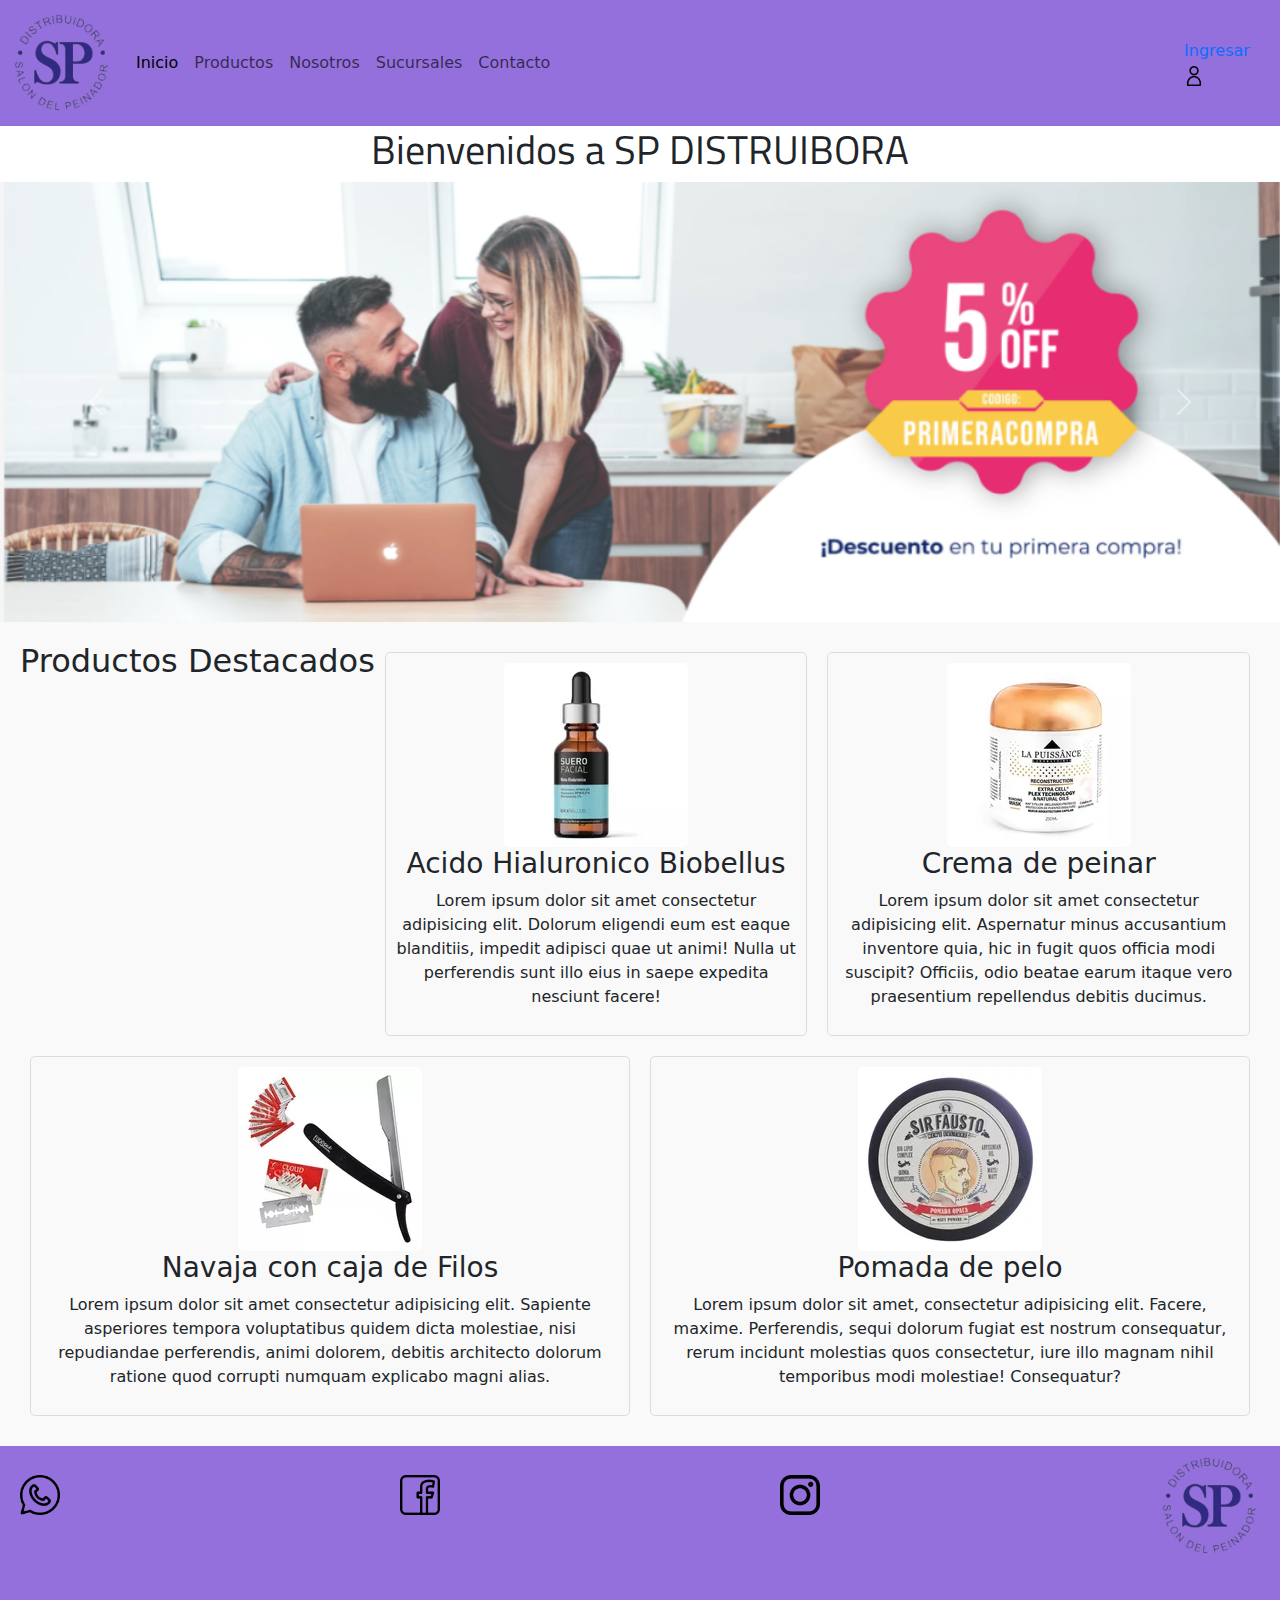
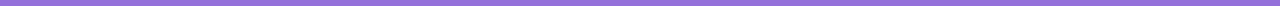
<file: index.html>
<!doctype html>
<html lang="en">

<head>
    <meta charset="utf-8">
    <meta name="viewport" content="width=device-width, initial-scale=1">
    <!-- ICONO DE LA PESTANIA-->
    <link rel="shortcut icon" href="./assets/img/logo11.png">
    <!--CSS-->
    <link rel="stylesheet" href="./css/style.css">
    <title>SP DISTRUIBORA</title>
    <link href="https://cdn.jsdelivr.net/npm/bootstrap@5.3.3/dist/css/bootstrap.min.css" rel="stylesheet"
        integrity="sha384-QWTKZyjpPEjISv5WaRU9OFeRpok6YctnYmDr5pNlyT2bRjXh0JMhjY6hW+ALEwIH" crossorigin="anonymous">
</head>

<body>

    <header>
        <nav class="navbar navbar-expand-lg fondoNavbar">
            <div class="container-fluid">

                <a class="navbar-brand" href="#">
                    <img class="logoTam" src="./assets/img/logo11.png" alt="SP DISTRUIBORA LOGO">
                </a>
                <button class="navbar-toggler" type="button" data-bs-toggle="collapse" data-bs-target="#navbarNav"
                    aria-controls="navbarNav" aria-expanded="false" aria-label="Toggle navigation">
                    <span class="navbar-toggler-icon"></span>
                </button>
                <div class="collapse navbar-collapse" id="navbarNav">
                    <ul class="navbar-nav">
                        <li class="nav-item">
                            <a class="nav-link active" aria-current="page" href="#">Inicio</a>
                        </li>
                        <li class="nav-item">
                            <a class="nav-link" href="./pages/producto.html">Productos</a>
                        </li>
                        <li class="nav-item">
                            <a class="nav-link" href="./pages/nosotros.html">Nosotros</a>
                        </li>
                        <li class="nav-item">
                            <a class="nav-link" href="./pages/sucursales.html">Sucursales</a>
                        </li>
                        <li class="nav-item">
                            <a class="nav-link" href="./pages/contacto.html">Contacto</a>
                        </li>
                         <!--
                        <li class="nav-item">
                            <a class="nav-link" href="./pages/contacto.html">Carrito</a>
                        </li>

                        Area desabilitada <li class="nav-item">
                    <a class="nav-link disabled" aria-disabled="true">Disabled</a>
                  </li>
                -->
                    </ul>
                </div>
            </div>

            <ul class="nav justify-content-end">
                <li class="nav-item">
                    <a class="nav-link active" aria-current="page" href="#">Ingresar
                        <img src="./assets/img/iniciosesion.png" alt="Ingresar" width="20 px" height="20px">
                    </a>
                </li>
            </ul>
        </nav>
    </header>


    <main>
        <h1 class="tituloPrincipal">Bienvenidos a SP DISTRUIBORA</h1>

        <!--CARROUSEL BOOSTRAP-->

        <div id="carouselExampleAutoplaying" class="carousel slide" data-bs-ride="carousel">
            <div class="carousel-inner">
                <div class="carousel-item active">
                    <img src="./assets/img/BANNER.png" class="d-block w-100" alt="banner1">
                </div>
                <div class="carousel-item">
                    <img src="./assets/img/banner2.png" class="d-block w-100" alt="banner2">
                </div>
                <div class="carousel-item">
                    <img src="./assets/img/banner3.png" class="d-block w-100" alt="banner3">
                </div>
            </div>
            <button class="carousel-control-prev" type="button" data-bs-target="#carouselExampleAutoplaying"
                data-bs-slide="prev">
                <span class="carousel-control-prev-icon" aria-hidden="true"></span>
                <span class="visually-hidden">Previous</span>
            </button>
            <button class="carousel-control-next" type="button" data-bs-target="#carouselExampleAutoplaying"
                data-bs-slide="next">
                <span class="carousel-control-next-icon" aria-hidden="true"></span>
                <span class="visually-hidden">Next</span>
            </button>
        </div>


        <section class="productosDestacados">
            <h2>Productos Destacados</h2>
            <div class="producto">
                <img src="./assets/img/acido.webp" alt="Producto 1">
                <h3>Acido Hialuronico Biobellus</h3>
                <p>Lorem ipsum dolor sit amet consectetur adipisicing elit. Dolorum eligendi eum est eaque blanditiis,
                    impedit adipisci quae ut animi! Nulla ut perferendis sunt illo eius in saepe expedita nesciunt
                    facere!</p>
            </div>
            <div class="producto">
                <img src="./assets/img/crema.webp" alt="Producto 2">
                <h3>Crema de peinar</h3>
                <p>Lorem ipsum dolor sit amet consectetur adipisicing elit. Aspernatur minus accusantium inventore quia,
                    hic in fugit quos officia modi suscipit? Officiis, odio beatae earum itaque vero praesentium
                    repellendus debitis ducimus.</p>
            </div>
            <div class="producto">
                <img src="./assets/img/navcaja.webp" alt="Producto 3">
                <h3>Navaja con caja de Filos</h3>
                <p>Lorem ipsum dolor sit amet consectetur adipisicing elit. Sapiente asperiores tempora voluptatibus
                    quidem dicta molestiae, nisi repudiandae perferendis, animi dolorem, debitis architecto dolorum
                    ratione quod corrupti numquam explicabo magni alias.</p>
            </div>
            <div class="producto">
                <img src="./assets/img/pomada.webp" alt="Producto 4">
                <h3>Pomada de pelo</h3>
                <p>Lorem ipsum dolor sit amet, consectetur adipisicing elit. Facere, maxime. Perferendis, sequi dolorum
                    fugiat est nostrum consequatur, rerum incidunt molestias quos consectetur, iure illo magnam nihil
                    temporibus modi molestiae! Consequatur?</p>
            </div>


        </section>

    </main>


    <footer class="footer">
        <div class="footerLeft">
            <img src="/assets/img/w.png" alt="WhatsApp Logo" class="logoSticky">
        </div>
        <div class="footerLeft">
            <img src="./assets/img/fb.png" alt="facebook Logo" class="logoSticky">
        </div>
        <div class="footerLeft">
            <img src="./assets/img/ig (1).png" alt="instagram Logo" class="logoSticky">
        </div>

        <div class="footerCenter">
            <img src="./assets/img/logo11.png" alt="Logo de la Página" class="logoPagina" width=100px; height=100px;>
            <div class="redesSociales">
                <a href="https://www.instagram.com" target="_blank"><i class="fab fa-instagram"></i></a>
                <a href="https://www.facebook.com" target="_blank"><i class="fab fa-facebook-f"></i></a>
                <a href="https://www.whatsapp.com" target="_blank"><i class="fab fa-whatsapp"></i></a>
            </div>
        </div>
    </footer>

    <script src="https://cdn.jsdelivr.net/npm/bootstrap@5.3.3/dist/js/bootstrap.bundle.min.js"
        integrity="sha384-YvpcrYf0tY3lHB60NNkmXc5s9fDVZLESaAA55NDzOxhy9GkcIdslK1eN7N6jIeHz" crossorigin="anonymous">
        </script>
</body>

</html>
</file>
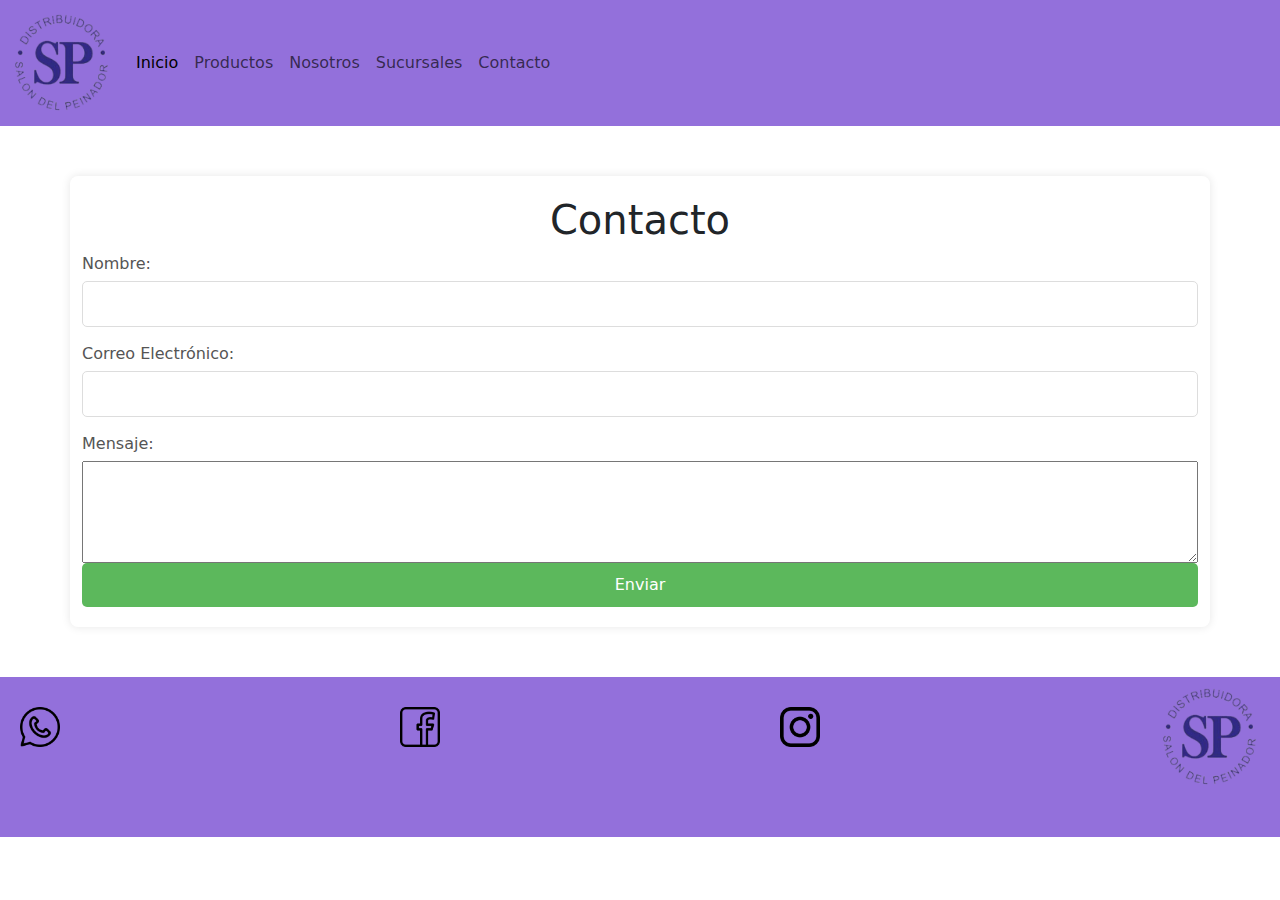
<file: pages/contacto.html>
<!doctype html>
<html lang="en">

<head>
  <meta charset="utf-8">
  <meta name="viewport" content="width=device-width, initial-scale=1">
  <!-- ICONO DE LA PESTAÑA-->
  <link rel="shortcut icon" href="./assets/img/logo1111.png">
  <!--CSS-->
  <link rel="stylesheet" href="../css/style.css">
  <title>SP DISTRUIBORA</title>
  <link href="https://cdn.jsdelivr.net/npm/bootstrap@5.3.3/dist/css/bootstrap.min.css" rel="stylesheet"
    integrity="sha384-QWTKZyjpPEjISv5WaRU9OFeRpok6YctnYmDr5pNlyT2bRjXh0JMhjY6hW+ALEwIH" crossorigin="anonymous">
</head>

<body>

  <header>
    <nav class="navbar navbar-expand-lg fondoNavbar">
      <div class="container-fluid">

        <a class="navbar-brand" href="#">
          <img class="logoTam" src="../assets/img/logo11.png" alt="SP DISTRUIBORA LOGO">
        </a>
        <button class="navbar-toggler" type="button" data-bs-toggle="collapse" data-bs-target="#navbarNav"
          aria-controls="navbarNav" aria-expanded="false" aria-label="Toggle navigation">
          <span class="navbar-toggler-icon"></span>
        </button>
        <div class="collapse navbar-collapse" id="navbarNav">
          <ul class="navbar-nav">
            <li class="nav-item">
              <a class="nav-link active" aria-current="page" href="../index.html">Inicio</a>
            </li>
            <li class="nav-item">
              <a class="nav-link" href="../pages/producto.html">Productos</a>
            </li>
            <li class="nav-item">
              <a class="nav-link" href="../pages/nosotros.html">Nosotros</a>
            </li>
            <li class="nav-item">
              <a class="nav-link" href="../pages/sucursales.html">Sucursales</a>
            </li>
            <li class="nav-item">
              <a class="nav-link" href="#">Contacto</a>
            </li>
           <!--
            <li class="nav-item">
              <a class="nav-link" href="./pages/contacto.html">Carrito</a>
            </li>

             Area desabilitada <li class="nav-item">
                    <a class="nav-link disabled" aria-disabled="true">Disabled</a>
                  </li>
                -->
          </ul>
        </div>
      </div>
    </nav>
  </header>

  <main>
    <div class="container">
      <h1>Contacto</h1>
      <form class="contactoForm">
        <label for="name">Nombre:</label>
        <input type="text" id="name" name="name" required>

        <label for="email">Correo Electrónico:</label>
        <input type="email" id="email" name="email" required>

        <label for="message">Mensaje:</label>
        <textarea id="message" name="message" rows="4" required></textarea>

        <button type="submit">Enviar</button>
      </form>
    </div>
  </main>


  <footer class="footer">
    <div class="footerLeft">
        <img src="../assets/img/w.png" alt="WhatsApp Logo" class="logoSticky">
    </div>
    <div class="footerLeft">
        <img src="../assets/img/fb.png" alt="facebook Logo" class="logoSticky">
    </div>
    <div class="footerLeft">
        <img src="../assets/img/ig (1).png" alt="instagram Logo" class="logoSticky">
    </div>

    <div class="footerCenter">
        <img src="../assets/img/logo11.png" alt="Logo de la Página" class="logoPagina" width=100px; height=100px;>
        <div class="redesSociales">
            <a href="https://www.instagram.com" target="_blank"><i class="fab fa-instagram"></i></a>
            <a href="https://www.facebook.com" target="_blank"><i class="fab fa-facebook-f"></i></a>
            <a href="https://www.whatsapp.com" target="_blank"><i class="fab fa-whatsapp"></i></a>
        </div>
    </div>
</footer>


  <script src="https://cdn.jsdelivr.net/npm/bootstrap@5.3.3/dist/js/bootstrap.bundle.min.js"
    integrity="sha384-YvpcrYf0tY3lHB60NNkmXc5s9fDVZLESaAA55NDzOxhy9GkcIdslK1eN7N6jIeHz"
    crossorigin="anonymous"></script>
</body>

</html>
</file>
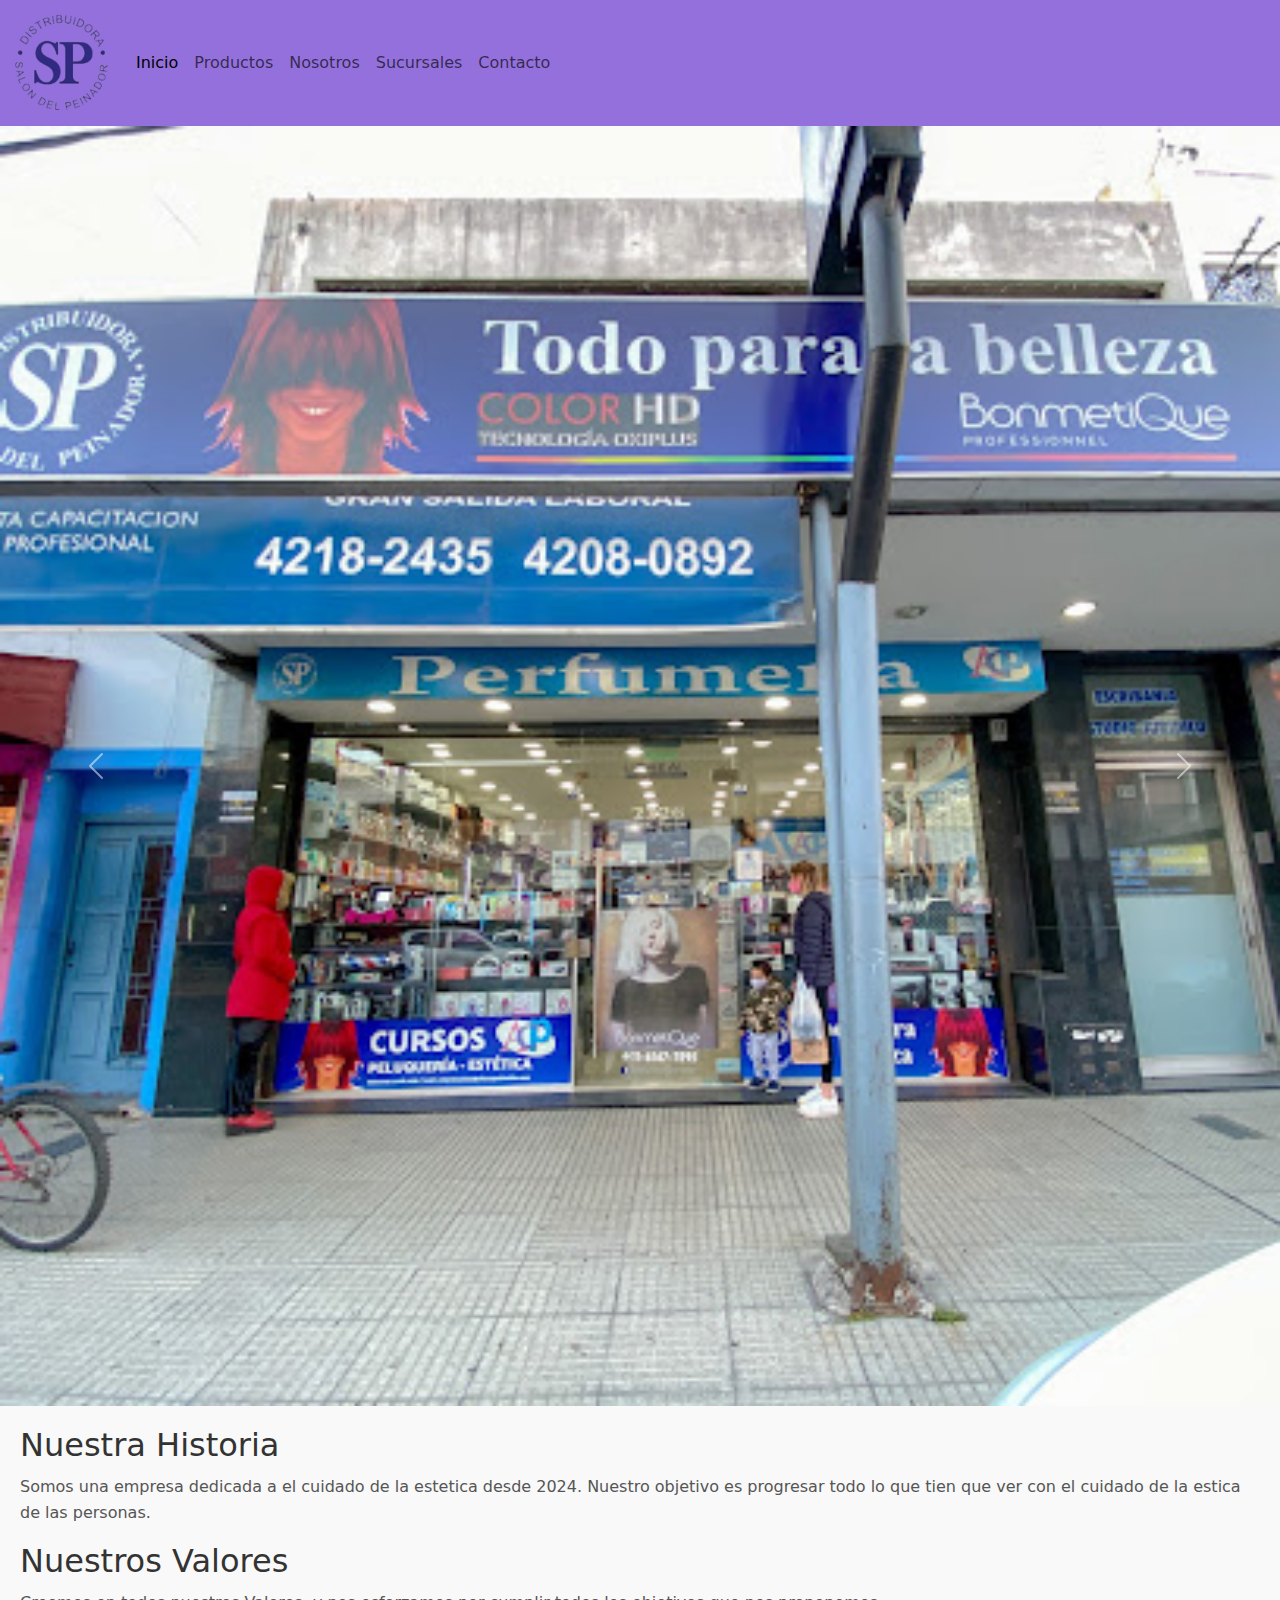
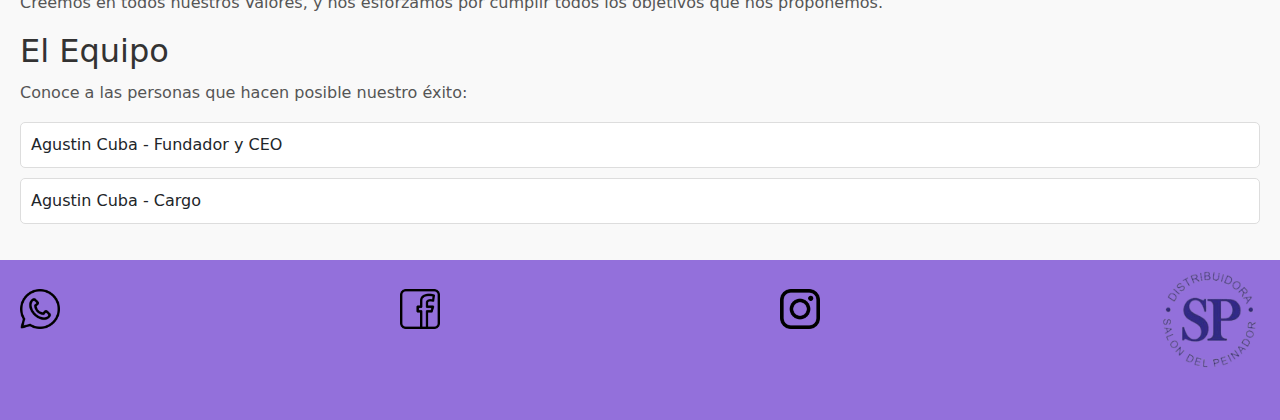
<file: pages/nosotros.html>
<!doctype html>
<html lang="en">

<head>
  <meta charset="utf-8">
  <meta name="viewport" content="width=device-width, initial-scale=1">
  <!-- ICONO DE LA PESTANIA-->
  <link rel="shortcut icon" href="./assets/img/logo1111.png">
  <!--CSS-->
  <link rel="stylesheet" href="../css/style.css">
  <title>SP DISTRUIBORA</title>
  <link href="https://cdn.jsdelivr.net/npm/bootstrap@5.3.3/dist/css/bootstrap.min.css" rel="stylesheet"
    integrity="sha384-QWTKZyjpPEjISv5WaRU9OFeRpok6YctnYmDr5pNlyT2bRjXh0JMhjY6hW+ALEwIH" crossorigin="anonymous">
</head>

<body>

  <header>
    <nav class="navbar navbar-expand-lg fondoNavbar">
      <div class="container-fluid">

        <a class="navbar-brand" href="#">
          <img class="logoTam" src="../assets/img/logo11.png" alt="SP DISTRUIBORA LOGO">
        </a>
        <button class="navbar-toggler" type="button" data-bs-toggle="collapse" data-bs-target="#navbarNav"
          aria-controls="navbarNav" aria-expanded="false" aria-label="Toggle navigation">
          <span class="navbar-toggler-icon"></span>
        </button>
        <div class="collapse navbar-collapse" id="navbarNav">
          <ul class="navbar-nav">
            <li class="nav-item">
              <a class="nav-link active" aria-current="page" href="../index.html">Inicio</a>
            </li>
            <li class="nav-item">
              <a class="nav-link" href="../pages/producto.html">Productos</a>
            </li>
            <li class="nav-item">
              <a class="nav-link" href="#">Nosotros</a>
            </li>
            <li class="nav-item">
              <a class="nav-link" href="../pages/sucursales.html">Sucursales</a>
            </li>
            <li class="nav-item">
              <a class="nav-link" href="../pages/contacto.html">Contacto</a>
            </li>
            <!--
            <li class="nav-item">
              <a class="nav-link" href="./pages/contacto.html">Carrito</a>
            </li>

             Area desabilitada <li class="nav-item">
                    <a class="nav-link disabled" aria-disabled="true">Disabled</a>
                  </li>
                -->
          </ul>
        </div>
      </div>
    </nav>
  </header>


  <div id="carouselExampleAutoplaying" class="carousel slide" data-bs-ride="carousel">
    <div class="carousel-inner">
      <div class="carousel-item active">
        <img src="../assets/img/nosotros 1.jpeg" class="d-block w-100" alt="banner1">
      </div>
      <div class="carousel-item">
        <img src="../assets/img/nosotros 2.jpg" class="d-block w-100" alt="banner2">
      </div>
      <div class="carousel-item">
        <img src="../assets/img/nosotros 3.jpg" class="d-block w-100" alt="banner3">
      </div>
    </div>
    <button class="carousel-control-prev" type="button" data-bs-target="#carouselExampleAutoplaying"
      data-bs-slide="prev">
      <span class="carousel-control-prev-icon" aria-hidden="true"></span>
      <span class="visually-hidden">Previous</span>
    </button>
    <button class="carousel-control-next" type="button" data-bs-target="#carouselExampleAutoplaying"
      data-bs-slide="next">
      <span class="carousel-control-next-icon" aria-hidden="true"></span>
      <span class="visually-hidden">Next</span>
    </button>
  </div>


  <section class="sobreNosotros">
    <h2>Nuestra Historia</h2>
    <p>Somos una empresa dedicada a el cuidado de la estetica desde 2024. Nuestro objetivo es progresar todo lo que tien
      que ver con el cuidado de la estica de las personas.</p>
    <h2>Nuestros Valores</h2>
    <p>Creemos en todos nuestros Valores, y nos esforzamos por cumplir todos los objetivos que nos proponemos.</p>
    <h2>El Equipo</h2>
    <p>Conoce a las personas que hacen posible nuestro éxito:</p>
    <ul>
      <li>Agustin Cuba - Fundador y CEO</li>
      <li>Agustin Cuba - Cargo</li>

    </ul>
  </section>

  <footer class="footer">
    <div class="footerLeft">
        <img src="../assets/img/w.png" alt="WhatsApp Logo" class="logoSticky">
    </div>
    <div class="footerLeft">
        <img src="../assets/img/fb.png" alt="facebook Logo" class="logoSticky">
    </div>
    <div class="footerLeft">
        <img src="../assets/img/ig (1).png" alt="instagram Logo" class="logoSticky">
    </div>

    <div class="footerCenter">
        <img src="../assets/img/logo11.png" alt="Logo de la Página" class="logoPagina" width=100px; height=100px;>
        <div class="redesSociales">
            <a href="https://www.instagram.com" target="_blank"><i class="fab fa-instagram"></i></a>
            <a href="https://www.facebook.com" target="_blank"><i class="fab fa-facebook-f"></i></a>
            <a href="https://www.whatsapp.com" target="_blank"><i class="fab fa-whatsapp"></i></a>
        </div>
    </div>
</footer>


  <script src="https://cdn.jsdelivr.net/npm/bootstrap@5.3.3/dist/js/bootstrap.bundle.min.js"
    integrity="sha384-YvpcrYf0tY3lHB60NNkmXc5s9fDVZLESaAA55NDzOxhy9GkcIdslK1eN7N6jIeHz"
    crossorigin="anonymous"></script>
</body>

</html>
</file>
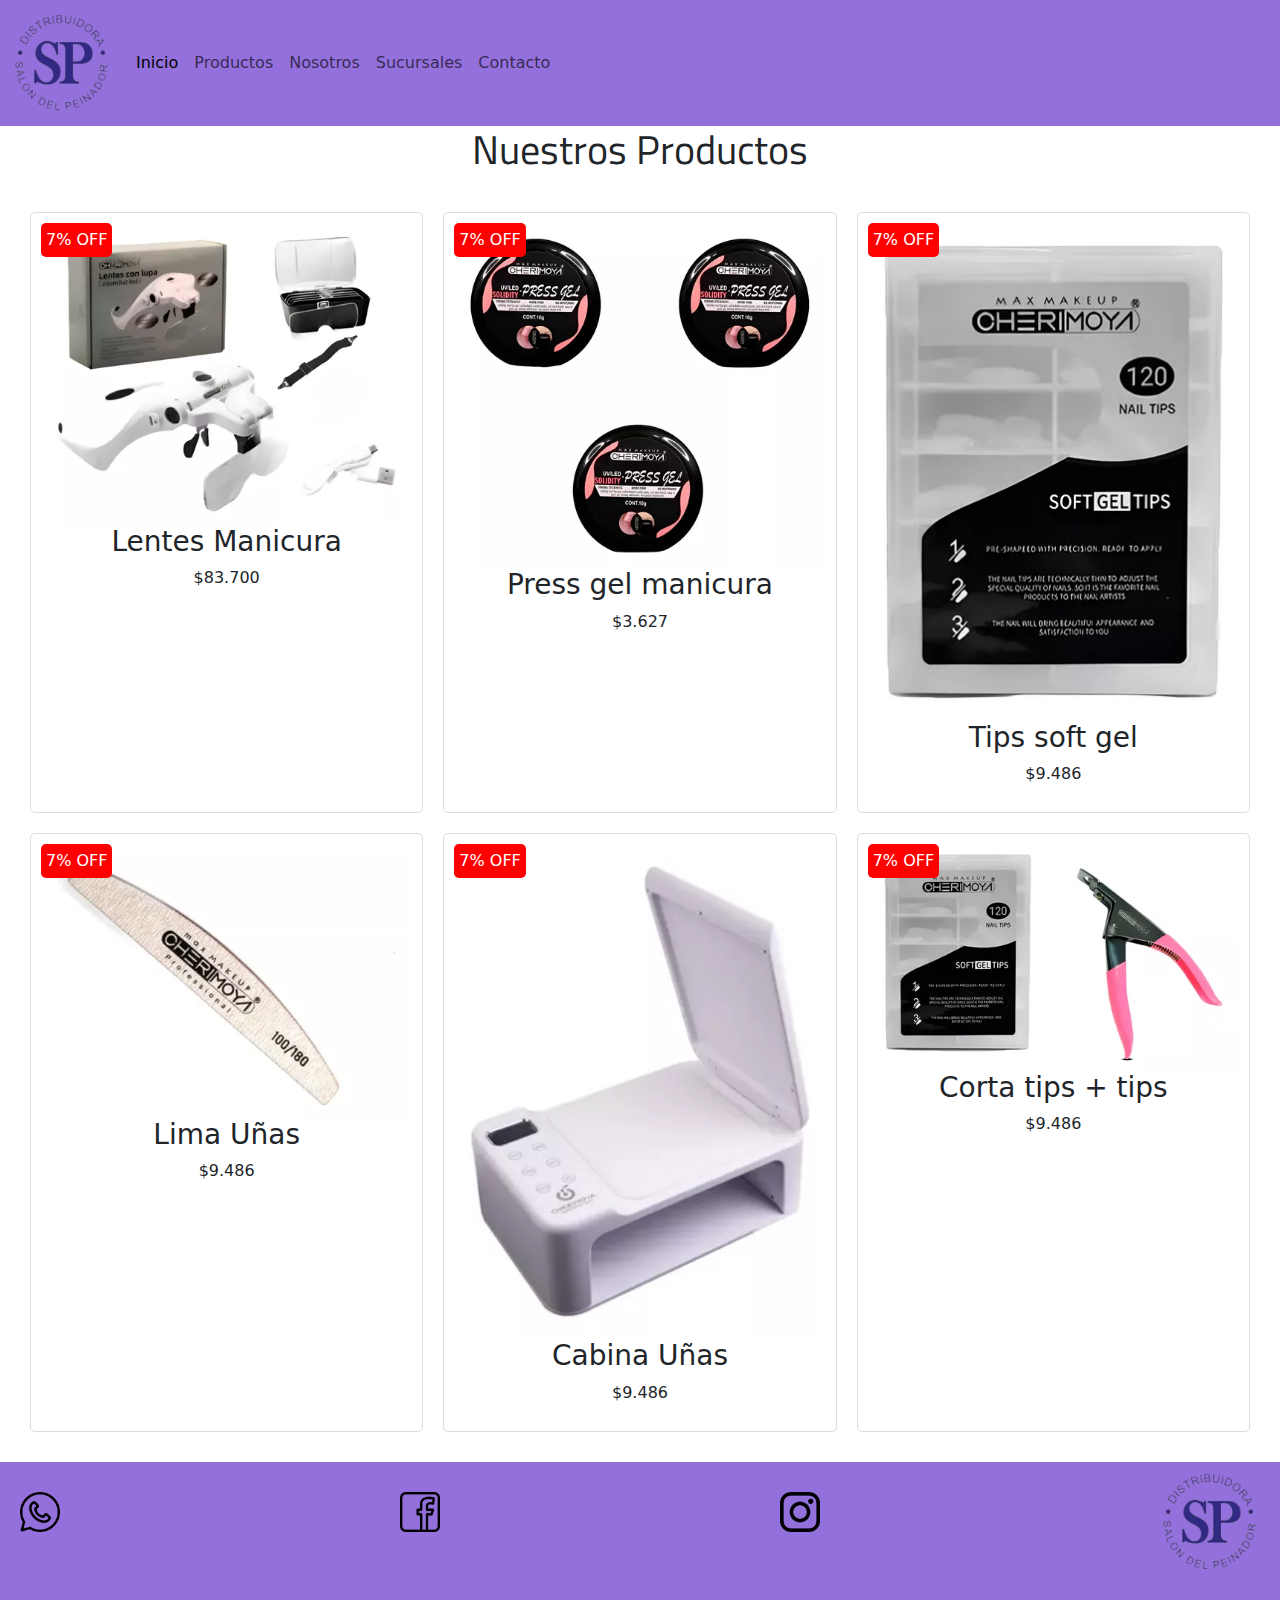
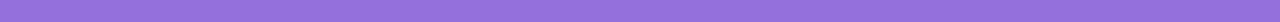
<file: pages/producto.html>
<!doctype html>
<html lang="en">

<head>
  <meta charset="utf-8">
  <meta name="viewport" content="width=device-width, initial-scale=1">
  <!-- ICONO DE LA PESTANIA-->
  <link rel="shortcut icon" href="./assets/img/logo1111.png">
  <!--CSS-->
  <link rel="stylesheet" href="../css/style.css">
  <title>SP DISTRUIBORA</title>
  <link href="https://cdn.jsdelivr.net/npm/bootstrap@5.3.3/dist/css/bootstrap.min.css" rel="stylesheet"
    integrity="sha384-QWTKZyjpPEjISv5WaRU9OFeRpok6YctnYmDr5pNlyT2bRjXh0JMhjY6hW+ALEwIH" crossorigin="anonymous">
</head>

<body>

  <header>
    <nav class="navbar navbar-expand-lg fondoNavbar">
      <div class="container-fluid">

        <a class="navbar-brand" href="#">
          <img class="logoTam" src="../assets/img/logo11.png" alt="SP DISTRUIBORA LOGO">
        </a>
        <button class="navbar-toggler" type="button" data-bs-toggle="collapse" data-bs-target="#navbarNav"
          aria-controls="navbarNav" aria-expanded="false" aria-label="Toggle navigation">
          <span class="navbar-toggler-icon"></span>
        </button>
        <div class="collapse navbar-collapse" id="navbarNav">
          <ul class="navbar-nav">
            <li class="nav-item">
              <a class="nav-link active" aria-current="page" href="../index.html">Inicio</a>
            </li>
            <li class="nav-item">
              <a class="nav-link" href="#">Productos</a>
            </li>
            <li class="nav-item">
              <a class="nav-link" href="../pages/nosotros.html">Nosotros</a>
            </li>
            <li class="nav-item">
              <a class="nav-link" href="../pages/sucursales.html">Sucursales</a>
            </li>
            <li class="nav-item">
              <a class="nav-link" href="../pages/contacto.html">Contacto</a>
            </li>
            <!--
            <li class="nav-item">
              <a class="nav-link" href="./pages/contacto.html">Carrito</a>
            </li>

             Area desabilitada <li class="nav-item">
                    <a class="nav-link disabled" aria-disabled="true">Disabled</a>
                  </li>
                -->
          </ul>
        </div>
      </div>
    </nav>
  </header>


  <h1 class="tituloPrincipal">Nuestros Productos</h1>
  <section class="productos">
    <div class="producto">
      <img src="../assets/img/lentes.webp" alt="Producto 1">
      <span class="descuento">7% OFF</span>
      <h3>Lentes Manicura</h3>
      <p>$83.700</p>
    </div>
    <div class="producto">
      <img src="../assets/img/press gel.webp" alt="Producto 2">
      <span class="descuento">7% OFF</span>
      <h3>Press gel manicura</h3>
      <p>$3.627</p>
    </div>
    <div class="producto">
      <img src="../assets/img/tips.webp" alt="Producto 3">
      <span class="descuento">7% OFF</span>
      <h3>Tips soft gel</h3>
      <p>$9.486</p>
    </div>
    <div class="producto">
      <img src="../assets/img/lima.webp" alt="Producto 3">
      <span class="descuento">7% OFF</span>
      <h3>Lima Uñas</h3>
      <p>$9.486</p>
    </div>
    <div class="producto">
      <img src="../assets/img/cabina.webp" alt="Producto 3">
      <span class="descuento">7% OFF</span>
      <h3>Cabina Uñas</h3>
      <p>$9.486</p>
    </div>
    <div class="producto">
      <img src="../assets/img/combo.webp" alt="Producto 3">
      <span class="descuento">7% OFF</span>
      <h3>Corta tips + tips </h3>
      <p>$9.486</p>
    </div>

  </section>

  <footer class="footer">
    <div class="footerLeft">
        <img src="../assets/img/w.png" alt="WhatsApp Logo" class="logoSticky">
    </div>
    <div class="footerLeft">
        <img src="../assets/img/fb.png" alt="facebook Logo" class="logoSticky">
    </div>
    <div class="footerLeft">
        <img src="../assets/img/ig (1).png" alt="instagram Logo" class="logoSticky">
    </div>

    <div class="footerCenter">
        <img src="../assets/img/logo11.png" alt="Logo de la Página" class="logoPagina" width=100px; height=100px;>
        <div class="redesSociales">
            <a href="https://www.instagram.com" target="_blank"><i class="fab fa-instagram"></i></a>
            <a href="https://www.facebook.com" target="_blank"><i class="fab fa-facebook-f"></i></a>
            <a href="https://www.whatsapp.com" target="_blank"><i class="fab fa-whatsapp"></i></a>
        </div>
    </div>
</footer>


  <script src="https://cdn.jsdelivr.net/npm/bootstrap@5.3.3/dist/js/bootstrap.bundle.min.js"
    integrity="sha384-YvpcrYf0tY3lHB60NNkmXc5s9fDVZLESaAA55NDzOxhy9GkcIdslK1eN7N6jIeHz"
    crossorigin="anonymous"></script>
</body>
  <script src="https://cdn.jsdelivr.net/npm/bootstrap@5.3.3/dist/js/bootstrap.bundle.min.js"
    integrity="sha384-YvpcrYf0tY3lHB60NNkmXc5s9fDVZLESaAA55NDzOxhy9GkcIdslK1eN7N6jIeHz"
    crossorigin="anonymous"></script>
</body>

</html>
</file>
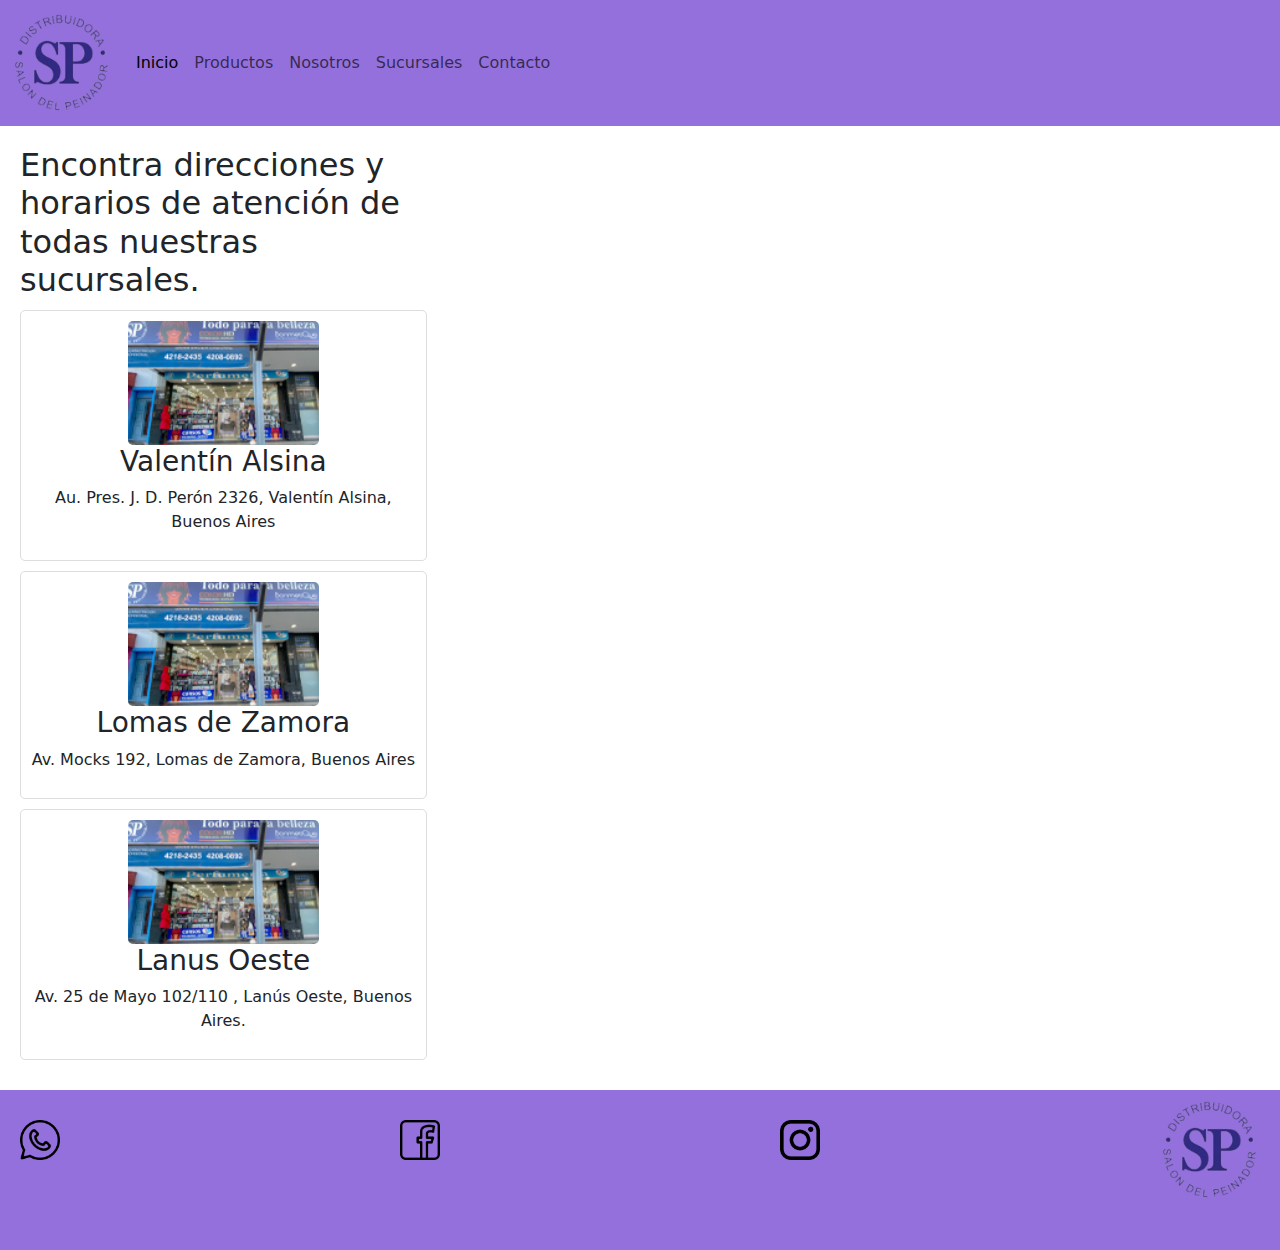
<file: pages/sucursales.html>
<!doctype html>
<html lang="en">

<head>
  <meta charset="utf-8">
  <meta name="viewport" content="width=device-width, initial-scale=1">
  <!-- ICONO DE LA PESTANIA-->
  <link rel="shortcut icon" href="./assets/img/logo1111.png">
  <!--CSS-->
  <link rel="stylesheet" href="../css/style.css">
  <title>SP DISTRUIBORA</title>
  <link href="https://cdn.jsdelivr.net/npm/bootstrap@5.3.3/dist/css/bootstrap.min.css" rel="stylesheet"
    integrity="sha384-QWTKZyjpPEjISv5WaRU9OFeRpok6YctnYmDr5pNlyT2bRjXh0JMhjY6hW+ALEwIH" crossorigin="anonymous">
</head>

<body>

  <header>
    <nav class="navbar navbar-expand-lg fondoNavbar">
      <div class="container-fluid">

        <a class="navbar-brand" href="#">
          <img class="logoTam" src="../assets/img/logo11.png" alt="SP DISTRUIBORA LOGO">
        </a>
        <button class="navbar-toggler" type="button" data-bs-toggle="collapse" data-bs-target="#navbarNav"
          aria-controls="navbarNav" aria-expanded="false" aria-label="Toggle navigation">
          <span class="navbar-toggler-icon"></span>
        </button>
        <div class="collapse navbar-collapse" id="navbarNav">
          <ul class="navbar-nav">
            <li class="nav-item">
              <a class="nav-link active" aria-current="page" href="../index.html">Inicio</a>
            </li>
            <li class="nav-item">
              <a class="nav-link" href="../pages/producto.html">Productos</a>
            </li>
            <li class="nav-item">
              <a class="nav-link" href="../pages/nosotros.html">Nosotros</a>
            </li>
            <li class="nav-item">
              <a class="nav-link" href="#">Sucursales</a>
            </li>
            <li class="nav-item">
              <a class="nav-link" href="../pages/contacto.html">Contacto</a>
            </li>
            <!--
            <li class="nav-item">
              <a class="nav-link" href="./pages/contacto.html">Carrito</a>
            </li>

             Area desabilitada <li class="nav-item">
                    <a class="nav-link disabled" aria-disabled="true">Disabled</a>
                  </li>
                -->
          </ul>
        </div>
      </div>
    </nav>
  </header>
<main>
  <section class="sucursales">
    <div class="listaSucursales">
      <h2>Encontra direcciones y horarios de atención de todas nuestras sucursales.</h2>
      <div class="sucursal">
        <img src="../assets/img/alsina.png" alt="Sucursal 1">
        <h3>Valentín Alsina</h3>
        <p>Au. Pres. J. D. Perón 2326, Valentín Alsina, Buenos Aires</p>
      </div>
      <div class="sucursal">
        <img src=../assets/img/alsina.png alt="Sucursal 2">
        <h3>Lomas de Zamora</h3>
        <p>Av. Mocks 192, Lomas de Zamora, Buenos Aires</p>
      </div>
      <div class="sucursal">
        <img src=../assets/img/alsina.png alt="Sucursal 3">
        <h3>Lanus Oeste</h3>
        <p>Av. 25 de Mayo 102/110 , Lanús Oeste, Buenos Aires.</p>
      </div>

    </div>
    <div class="mapa">
      <iframe
        src="https://www.google.com/maps/embed?pb=!1m18!1m12!1m3!1d294.2360092049923!2d-58.40383248919085!3d-34.67554008680019!2m3!1f0!2f0!3f0!3m2!1i1024!2i768!4f13.1!3m3!1m2!1s0x95bccc9050867581%3A0x37305fdc6529d017!2sDistribuidora%20Sal%C3%B3n%20del%20Peinador%20Av.%20Per%C3%B3n!5e0!3m2!1ses!2sar!4v1723083974854!5m2!1ses!2sar"
        width="600" height="450" style="border:0;" allowfullscreen="" loading="lazy"
        referrerpolicy="no-referrer-when-downgrade"></iframe>
    </div>
  </section>
</main>
<footer class="footer">
  <div class="footerLeft">
      <img src="../assets/img/w.png" alt="WhatsApp Logo" class="logoSticky">
  </div>
  <div class="footerLeft">
      <img src="../assets/img/fb.png" alt="facebook Logo" class="logoSticky">
  </div>
  <div class="footerLeft">
      <img src="../assets/img/ig (1).png" alt="instagram Logo" class="logoSticky">
  </div>

  <div class="footerCenter">
      <img src="../assets/img/logo11.png" alt="Logo de la Página" class="logoPagina" width=100px; height=100px;>
      <div class="redesSociales">
          <a href="https://www.instagram.com" target="_blank"><i class="fab fa-instagram"></i></a>
          <a href="https://www.facebook.com" target="_blank"><i class="fab fa-facebook-f"></i></a>
          <a href="https://www.whatsapp.com" target="_blank"><i class="fab fa-whatsapp"></i></a>
      </div>
  </div>
</footer>


  <script src="https://cdn.jsdelivr.net/npm/bootstrap@5.3.3/dist/js/bootstrap.bundle.min.js"
    integrity="sha384-YvpcrYf0tY3lHB60NNkmXc5s9fDVZLESaAA55NDzOxhy9GkcIdslK1eN7N6jIeHz"
    crossorigin="anonymous"></script>
</body>

</html>
</file>
<file: css/style.css>
@import url('https://fonts.googleapis.com/css2?family=Titillium+Web:ital,wght@0,200;0,300;0,400;0,600;0,700;0,900;1,200;1,300;1,400;1,600;1,700&display=swap');
body {
    
    margin: 0;
    padding: 0;
    box-sizing: border-box;
}

.logoTam {
    width: 100px;
    height: 100px;

}

.fondoNavbar {

    background-color: #9370DB;
}

.tituloPrincipal {

    text-align: center;
    font-family: "Titillium Web", sans-serif;
}

.contenedorFooter {


    border: 1px solid black;
    padding: 10px;
    padding-bottom: 100px;
    background-color: #9370DB;
    padding-top: 10px;

}

.imgFooter {

    width: 50px;
    width: 50px;
    flex-direction: row;
    display: flex;
    justify-content: flex-start;
}

.tituloSecundario {

    text-align: center;
    font-family: "Titillium Web", sans-serif;

}

.logoTamfooter {

    width: 100px;
    height: 100px;
    flex-direction: row;
    display: flex;
    justify-content: flex-start;

}
.productosDestacados {
    padding: 20px;
    background-color: #f9f9f9;
}

.productosDestacados h2 {
    text-align: center;
    margin-bottom: 20px;
}

.producto {
    border: 1px solid #ddd;
    border-radius: 5px;
    padding: 10px;
    margin: 10px;
    text-align: center;
}
.producto img {
    max-width: 100%;
    height: auto;
    border-radius: 5px;
}

@media (min-width: 600px) {
    .productosDestacados {
        display: flex;
        flex-wrap:wrap ;
        flex-direction: row;
        justify-content: space-around;
    }

    .producto {
        flex: 1 1 calc(33.333% - 20px);
        margin: 10px;
    }
}
/*------------------------------------------*/
/*--------------FOOTER------------*/
.footer {
    display: flex;
    justify-content: space-between;
    align-items: baseline;
    padding: 10px 20px;
    background-color: #9370DB;
    color: #fff;
    bottom: 0;
    width: 100%;
}

.footerLeft {
    display: flex;
    align-items: center;
}

.logoSticky {
    width: 40px;
    height: 40px;
    margin-right: 10px;
}

.footerCenter {
    text-align: center;
}

.logoPagina {
    width: 100px;
    height: auto;
    margin-bottom: 10px;
}

.redesSociales a {
    color: #fff;
    margin: 0 10px;
    font-size: 20px;
    text-decoration: none;
}

.redesSociales a:hover {
    color: #ddd;
}

@media (max-width: 600px) {
    .footer {
        flex-direction: column;
        text-align: center;
    }

    .footerLeft, .footerCenter {
        margin-bottom: 10px;
    }
}
/*------------------------------------------*/
/*--------------PAGINA PRODUCTO------------*/
.productos {
    display: flex;
    flex-wrap: wrap;
    justify-content: space-around;
    padding: 20px;
}

.producto {
    border: 1px solid #ddd;
    border-radius: 5px;
    padding: 10px;
    margin: 10px;
    text-align: center;
    width: calc(33.333% - 40px);
    position: relative;
    transition: transform 0.3s, box-shadow 0.3s; 
}

.producto:hover {
    transform: scale(1.05);
    box-shadow: 0 4px 8px rgba(0, 0, 0, 0.2);
}

.producto img {
    max-width: 100%;
    height: auto;
    border-radius: 5px;
}

.descuento {
    position: absolute;
    top: 10px;
    left: 10px;
    background-color: red;
    color: white;
    padding: 5px;
    border-radius: 5px;
}

@media (max-width: 768px) {
    .producto {
        width: calc(50% - 40px);
    }
}

@media (max-width: 480px) {
    .producto {
        width: 100%;
    }
}   
/*------------------------------------------*/
/*--------------PAGINA NOSOTROS------------*/
.sobreNosotros {
    padding: 20px;
    background-color: #f9f9f9;
}

.sobreNosotros h2 {
    color: #333;
    margin-bottom: 10px;
}

.sobreNosotros p {
    color: #555;
    line-height: 1.6;
}

.sobreNosotros ul {
    list-style-type: none;
    padding: 0;
}

.sobreNosotros ul li {
    background-color: #fff;
    margin: 10px 0;
    padding: 10px;
    border: 1px solid #ddd;
    border-radius: 5px;
}

@media (max-width: 600px) {
    .sobreNosotros {
        padding: 10px;
    }

    .sobreNosotros ul li {
        padding: 5px;
    }
}
/*------------------------------------------*/
/*--------------PAGINA SUCURSALES------------*/
.sucursales {
    display: flex;
    flex-wrap: wrap;
    justify-content: space-around;
    padding: 20px;
}

.listaSucursales {
    flex: 1;
    min-width: 300px;
    margin-right: 20px;
}

.sucursal {
    border: 1px solid #ddd;
    border-radius: 5px;
    padding: 10px;
    margin: 10px 0;
    text-align: center;
}

.sucursal img {
    max-width: 100%;
    height: auto;
    border-radius: 5px;
}

.mapa {
    flex: 2;
    min-width: 300px;
}

@media (max-width: 768px) {
    .sucursales {
        flex-direction: column;
    }

    .listaSucursales, .mapa {
        margin: 0;
    }
}

/*------------------------------------------*/
/*--------------PAGINA CONTACTO-----------*/
.container {
    max-width: 600px;
    margin: 50px auto;
    padding: 20px;
    background-color: #fff;
    border-radius: 8px;
    box-shadow: 0 0 10px rgba(0, 0, 0, 0.1);
}

h1 {
    text-align: center;
    color: #333;
}

.contactoForm {
    display: flex;
    flex-direction: column;
}

.contactoForm label {
    margin-bottom: 5px;
    color: #555;
}

.contactoForm input,
.ccontactoForm textarea {
    margin-bottom: 15px;
    padding: 10px;
    border: 1px solid #ddd;
    border-radius: 5px;
    font-size: 16px;
}

.contactoForm button {
    padding: 10px;
    border: none;
    border-radius: 5px;
    background-color: #5cb85c;
    color: white;
    font-size: 16px;
    cursor: pointer;
}

.contactoForm button:hover {
    background-color: #4cae4c;
}

@media (max-width: 768px) {
    .container {
        margin: 20px;
        padding: 15px;
    }

    .contactoForm input,
    .ccontactoForm textarea {
        font-size: 14px;
    }

    .contact-form button {
        font-size: 14px;
    }
}
</file>
